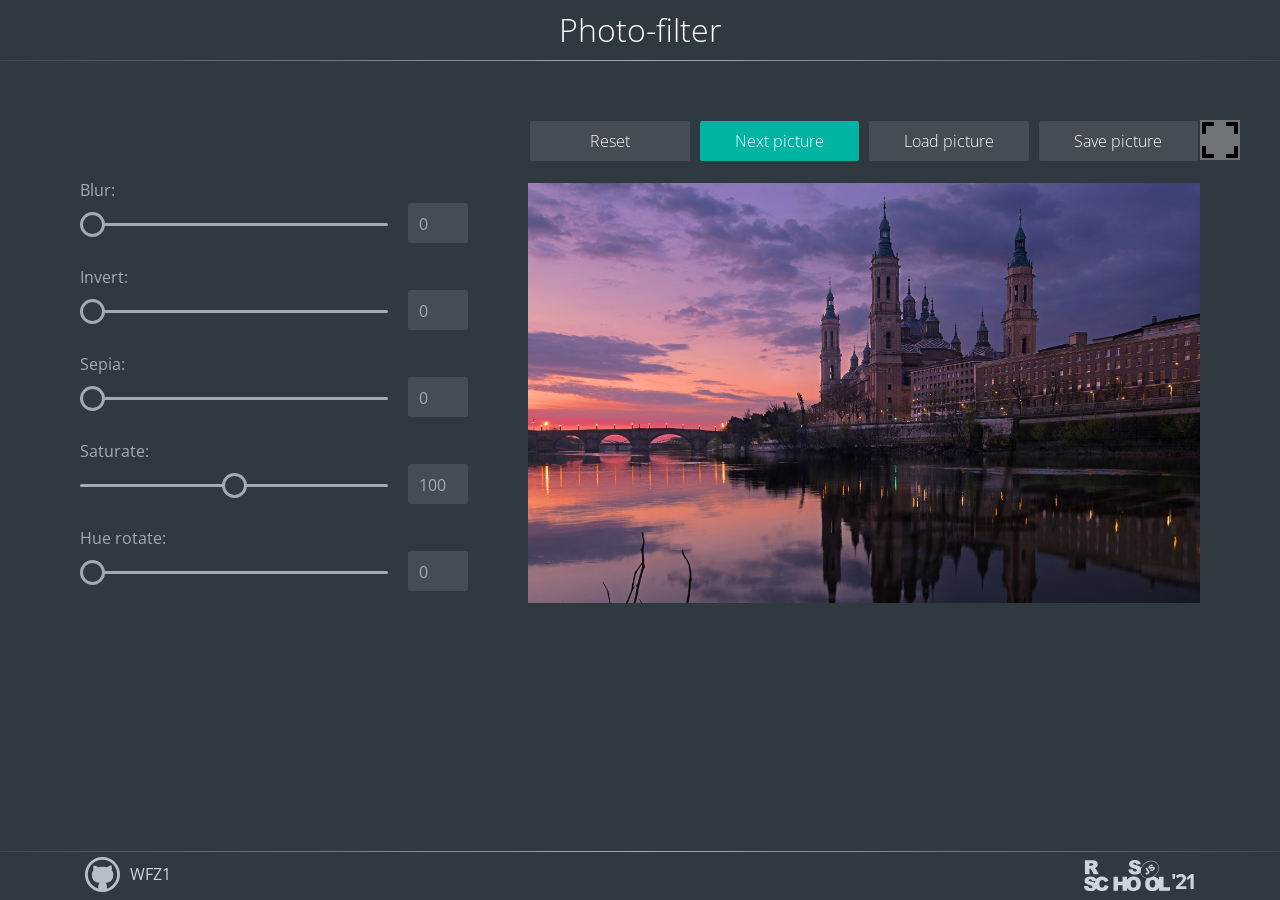
<file: index.html>
<!DOCTYPE html>
<html lang="en">
<head>
  <meta charset="UTF-8" />
  <meta http-equiv="X-UA-Compatible" content="IE=edge" />
  <meta name="viewport" content="width=device-width, initial-scale=1.0" />
  <link href="assets/favicon.ico" rel="shortcut icon" />
  <link href="https://fonts.gstatic.com" rel="preconnect" />
  <link href="https://fonts.googleapis.com/css2?family=Open+Sans:wght@300;400;800&display=swap" rel="stylesheet" />
  <link href="style.css" rel="stylesheet" />
  <title>photo-filter</title>
</head>
<body>
  <header class="header">
    <h1 class="header-title">Photo-filter</h1>
  </header>
  <main class="main">
    <div class="filters">
      <label>
        Blur:
        <input name="blur" data-sizing="px" type="range" min="0" max="10" value="0" />
        <output name="result">0</output>
      </label>
      <label>
        Invert:
        <input name="invert" data-sizing="%" type="range" min="0" max="100" value="0" />
        <output name="result">0</output>
      </label>
      <label>
        Sepia:
        <input name="sepia" data-sizing="%" type="range" min="0" max="100" value="0" />
        <output name="result">0</output>
      </label>
      <label>
        Saturate:
        <input name="saturate" data-sizing="%" type="range" min="0" max="200" value="100" />
        <output name="result">100</output>
      </label>
      <label>
        Hue rotate:
        <input name="hue-rotate" data-sizing="deg" type="range" min="0" max="360" value="0" />
        <output name="result">0</output>
      </label>
    </div>
    <div class="editor">
      <div class="btn-container">
        <button class="btn btn-reset">Reset</button>
        <button class="btn btn-next btn-active">Next picture</button>
        <label class="btn btn-load" for="btnInput">
          Load picture
          <input class="btn-load--input" id="btnInput" name="upload" type="file" placeholder="Load picture" />
        </label>
        <button class="btn btn-save">Save picture</button>
      </div>
      <img src="assets/img/img.jpg" alt="image" />
    </div>
  </main>
  <footer class="footer">
    <div class="footer-container">
      <a class="github" href="https://github.com/WFZ1" target="_blank" rel="noopener noreferrer">WFZ1</a>
      <a class="rss" href="https://rs.school/js/" target="_blank" rel="noopener">
        <span class="rss-year">'21</span>
      </a>
    </div>
  </footer>
  <button class="fullscreen openfullscreen"></button>
  <script src="script.js"></script>
</body>
</html>
</file>
<file: style.css>
* {
  padding: 0;
  margin: 0;
  box-sizing: border-box;
  user-select: none;
}
a:focus {
  outline: 0;
}
body {
  min-height: 100vh;
  background-color: #313940;
  font-family: 'Open Sans', Arial, Helvetica, sans-serif;
  overflow-x: hidden;
}
.header {
  text-align: center;
  width: 100%;
  background: #313940;
  border-bottom: 1px solid;
  border-image-slice: 1;
  border-image-source: linear-gradient(to left, #38495a, #a2abb3, #38495a);
}
.header-title {
  line-height: 60px;
  font-weight: 300;
  color: #fff;
}
.main {
  min-height: calc(100vh - 110px);
  padding: 58px 10px 0;
  display: flex;
  justify-content: space-between;
  align-items: flex-start;
  width: 100%;
  max-width: 1140px;
  margin: 0 auto;
}
label:not(.btn) {
  display: block;
  position: relative;
  margin-bottom: 40px;
  margin-right: 140px;
  color: #a2abb3;
  font-size: 16px;
}
label:hover {
  color: #cbd5de;
}
label:hover output {
  color: #a2abb3;
}
label:active output {
  color: #cbd5de;
  background-color: #74808c;
}
input[type='range'] {
  display: block;
  appearance: none;
  height: 3px;
  background-color: #a2abb3;
  margin-top: 22px;
  outline: none;
  border-radius: 0.25rem;
  transition: 0.3s;
  cursor: pointer;
  width: 100%;
}
input[type='range']::-webkit-slider-thumb {
  appearance: none;
  width: 25px;
  height: 25px;
  background-color: #313940;
  border: 3px solid #a2abb3;
  border-radius: 50%;
  cursor: pointer;
  transition: 0.3s;
}
label:hover input[type='range']::-webkit-slider-thumb {
  background-color: #00c9b7;
}
label:active input[type='range']::-webkit-slider-thumb {
  background-color: #008275;
  width:20px;
  border-radius: 25%;
}
input[type='range']::-webkit-slider-runnable-track {
  transition: 0.3s;
}
label:active input[type='range']::-webkit-slider-runnable-track {
  background-color: #9eb9d015;
  border-radius:50%
}
output {
  position: absolute;
  width: 60px;
  height: 40px;
  right: -80px;
  top: 24px;
  background-color: #454c53;
  border: 1px solid #454c53;
  text-align: left;
  padding-left: 10px;
  line-height: 40px;
  border-radius: 2px;
  transition: 0.3s;
}
.btn-container {
  margin-bottom: 20px;
  padding: 2px;
  display: flex;
  justify-content: center;
}
.btn-container > * {
  margin-right: 10px;
}
.btn-container > *:last-child {
  margin-right: 0;
}
.btn {
  flex: 1;
  min-width: 120px;
  height: 40px;
  padding: 0 10px;
  background-color: #454c53;
  border: 0;
  border-radius: 2px;
  font-family: 'Open Sans', sans-serif;
  font-size: 16px;
  font-weight: 300;
  color: #fff;
  outline: 0;
  cursor: pointer;
  transition: 0.3s;
}
.btn:not(.btn-active):hover {
  background-color: #515961;
}
.btn:active {
  background-color: #00c9b7;
}
.btn-active {
  background-color: #00b4a4;
}
.btn-active:hover {
  background-color: #00c9b7;
}
.btn-load {
  position: relative;
  display: inline-flex;
  align-items: center;
  justify-content: center;
  cursor: pointer;
}
.btn-load--input {
  opacity: 0;
  position: absolute;
  top: 0;
  right: 0;
  width: 100%;
  height: 100%;
  cursor: pointer;
}
.filters {
  width: 100%;
  max-width: 40%;
  padding-top: 60px;
  margin-bottom: 40px;
}
.editor {
  display: flex;
  flex-direction: column;
  justify-content: flex-start;
  width: 100%;
  max-width: 60%;
}
:root {
  --blur: 0px;
  --invert: 0%;
  --sepia: 0%;
  --saturate: 100%;
  --hue-rotate: 0deg;
}
img {
  height: 100%;
  width: 100%;
  max-height: 520px;
  max-width: 830px;
  object-fit: contain;
  filter: blur(var(--blur, 0px)) invert(var(--invert, 0%))
    sepia(var(--sepia, 0%)) saturate(var(--saturate, 100%))
    hue-rotate(var(--hue-rotate, 0deg));
}
.fullscreen {
  position: fixed;
  top: 120px;
  right: 40px;
  width: 40px;
  height: 40px;
  background-color: rgba(255, 255, 255, 0.3);
  border: 0;
  outline: 0;
  background-size: contain;
  transition: 0.3s;
  cursor: pointer;
  background-image: url('assets/svg/fullscreen-open.svg');
}
.fullscreen:hover {
  background-color: rgba(255, 255, 255, 0.5);
}
:-webkit-full-screen .fullscreen {
  background-image: url('assets/svg/fullscreen-exit.svg');
}
.footer {
  border-top: 1px solid;
  border-image-slice: 1;
  border-image-source: linear-gradient(to left, #38495a, #a2abb3, #38495a);
  background-color: #313940;
}
.footer-container {
  padding: 0 15px;
  display: flex;
  justify-content: space-between;
  align-items: center;
  width: 100%;
  max-width: 1140px;
  margin: 0 auto;
}
.github {
  display: block;
  width: 120px;
  height: 45px;
  padding-left: 45px;
  background-image: url('assets/svg/github.svg');
  background-size: 35px;
  background-repeat: no-repeat;
  background-position: left center;
  line-height: 45px;
  color: #cbd5de;
  font-size: 16px;
  font-family: 'Open Sans', sans-serif;
  text-decoration: none;
  transition: 0.3s;
}
.github:hover {
  color: #fff;
}
.rss {
  display: block;
  position: relative;
  font-family: 'Open Sans', sans-serif;
  width: 86px;
  height: 32px;
  background-image: url('assets/svg/rss.svg');
  background-size: contain;
  background-repeat: no-repeat;
  background-position: left center;
  padding-right: 111px;
}
.rss-year {
  position: absolute;
  bottom: 0;
  right: 0;
  font-size: 21px;
  letter-spacing: -2px;
  color: #cbd5de;
  line-height: 0.9;
  font-weight: bold;
  transition: 0.3s;
}
.rss:hover .rss-year {
  right: -5px;
  letter-spacing: 0;
}
@media (max-width: 1024px) {
  .main {
    padding-top: 40px;
  }
  label:not(.btn) {
    margin-bottom: 35px;
    margin-right: 80px;
  }
  .btn {
    min-width: 45%;
    border-radius: 2px;
  }
  .btn-container {
    flex-wrap: wrap;
    margin-left: -10px;
    margin-right: -10px;
  }
  .btn-container > *:last-child {
    margin-right: 10px;
  }
  .btn-container > * {
    margin: 10px;
  }
  .main {
    flex-wrap: wrap;
  }
  .filters,
  .editor {
    max-width: 100%;
  }
  .fullscreen {
    top: 15px;
    right: 20px;
    width: 40px;
    height: 40px;
  }
}
@media (max-width: 375px) {
  .btn {
    min-width: 145px;
  }
  .btn-container > *:last-child {
    margin-right: 3px;
  }
  .btn-container > * {
    margin: 3px;
  }
}
:not(:root):fullscreen::backdrop {
  background-color: #313940;
}
</file>
